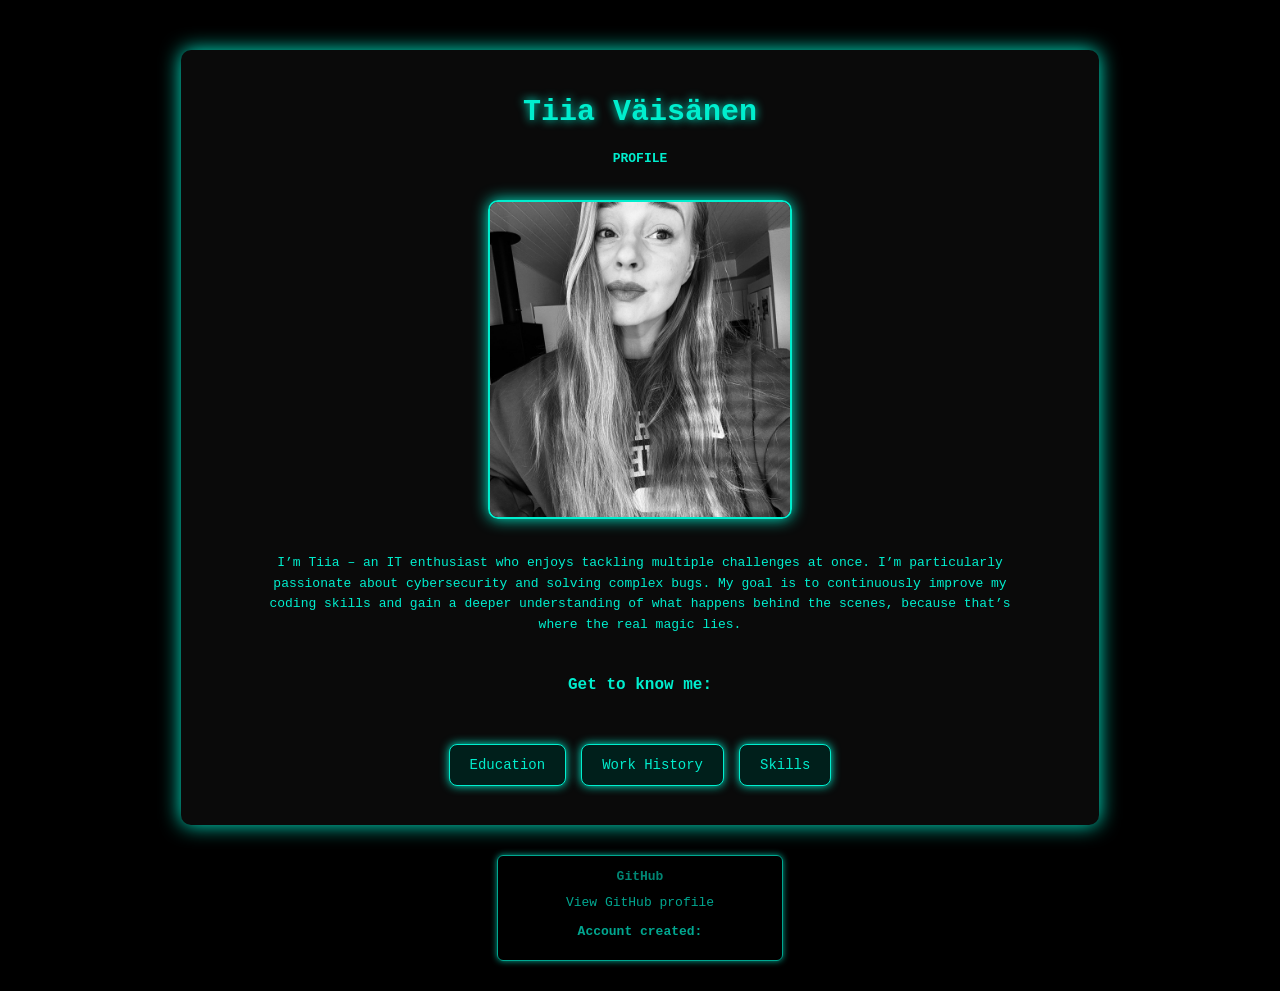
<file: index.html>
<!DOCTYPE html>
<html lang="fi">
<head>
  <meta charset="UTF-8">
  <title>Verkkoprofiilisivu Tiia Väisänen</title>
  <link rel="stylesheet" href="verkko.css">
</head>

<body>

  <div class="container">

    <h1>Tiia Väisänen</h1>

    <p><strong>PROFILE</strong></p>

    <img src="./tv.jpg" alt="Täs mä!">

    <p>
      I’m Tiia – an IT enthusiast who enjoys tackling multiple challenges at once. 
      I’m particularly passionate about cybersecurity and solving complex bugs. 
      My goal is to continuously improve my coding skills and gain a deeper understanding 
      of what happens behind the scenes, because that’s where the real magic lies.
    </p>

    <h2>Get to know me:</h2>

    <nav>
      <ul>
        <li><a href="koulutus.html">Education</a></li>
        <li><a href="tyohistoria.html">Work History</a></li>
        <li><a href="osaaminen.html">Skills</a></li>
      </ul>
    </nav>

  </div>

<div class="github-box">
  <h2>GitHub</h2>

  <p>
    <a id="githubLink" href="#" target="_blank">View GitHub profile</a>
  </p>

  <p>
    <strong>Account created:</strong>
    <span id="created"></span>
  </p>
</div>

<script>
  fetch("https://api.github.com/users/tiavaisanen")
    .then(response => response.json())
    .then(data => {
      document.getElementById("githubLink").href = data.html_url;
      document.getElementById("created").textContent =
        new Date(data.created_at).toLocaleDateString();
    });
</script>

</body>
</html>
</file>
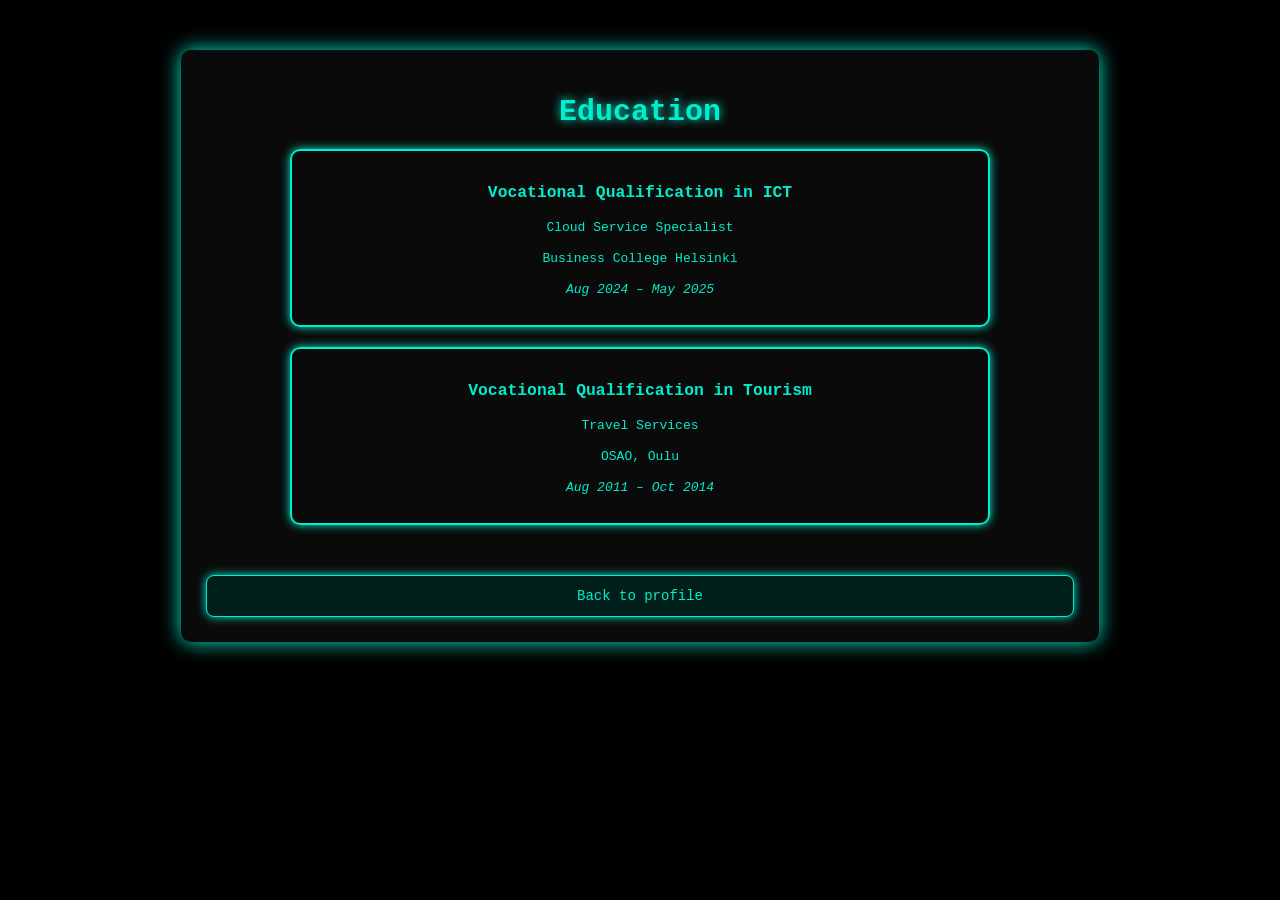
<file: koulutus.html>
<!DOCTYPE html>
<html lang="en">
<head>
  <meta charset="UTF-8">
  <title>Education</title>
  <link rel="stylesheet" href="verkko.css">
</head>
<body>

<div class="container">
  <h1>Education</h1>

  <div class="education-list">

    <div class="edu-item">
      <h3>Vocational Qualification in ICT</h3>
      <p>Cloud Service Specialist</p>
      <p>Business College Helsinki</p>
      <p><em>Aug 2024 – May 2025</em></p>
    </div>

    <div class="edu-item">
      <h3>Vocational Qualification in Tourism</h3>
      <p>Travel Services</p>
      <p>OSAO, Oulu</p>
      <p><em>Aug 2011 – Oct 2014</em></p>
    </div>

  </div>

  <nav>
    <a href="index.html">Back to profile</a>
  </nav>
</div>

</body>
</html>
</file>
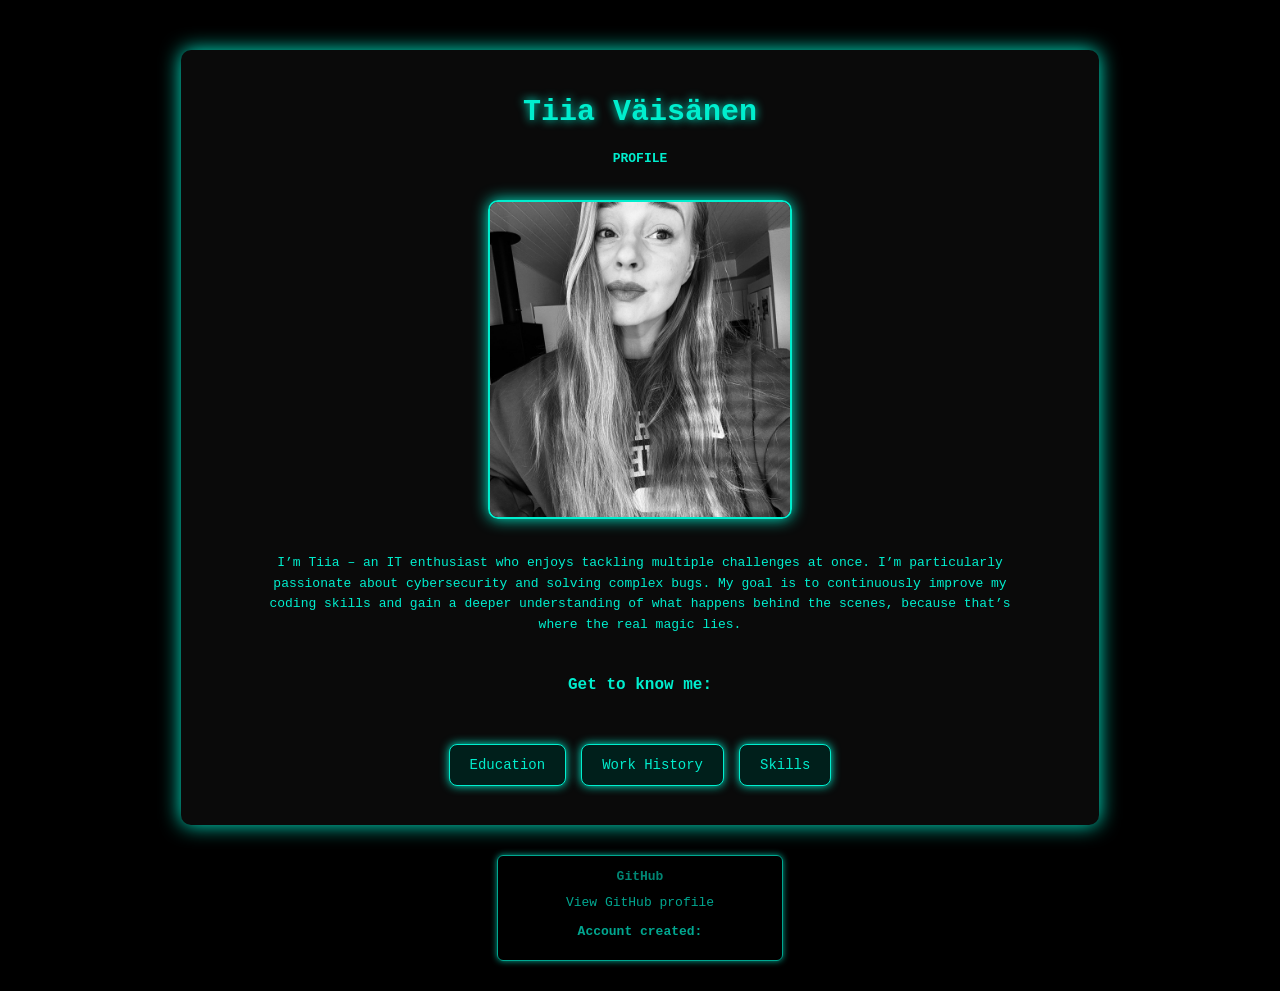
<file: Verkkoprofiili.html>
<!DOCTYPE html>
<html lang="fi">
<head>
  <meta charset="UTF-8">
  <title>Verkkoprofiilisivu Tiia Väisänen</title>
  <link rel="stylesheet" href="verkko.css">
</head>

<body>

  <div class="container">

    <h1>Tiia Väisänen</h1>

    <p><strong>PROFILE</strong></p>

    <img src="./tv.jpg" alt="Täs mä!">

    <p>
      I’m Tiia – an IT enthusiast who enjoys tackling multiple challenges at once. 
      I’m particularly passionate about cybersecurity and solving complex bugs. 
      My goal is to continuously improve my coding skills and gain a deeper understanding 
      of what happens behind the scenes, because that’s where the real magic lies.
    </p>

    <h2>Get to know me:</h2>

    <nav>
      <ul>
        <li><a href="koulutus.html">Education</a></li>
        <li><a href="tyohistoria.html">Work History</a></li>
        <li><a href="osaaminen.html">Skills</a></li>
      </ul>
    </nav>

  </div>

<div class="github-box">
  <h2>GitHub</h2>

  <p>
    <a id="githubLink" href="#" target="_blank">View GitHub profile</a>
  </p>

  <p>
    <strong>Account created:</strong>
    <span id="created"></span>
  </p>
</div>

<script>
  fetch("https://api.github.com/users/tiavaisanen")
    .then(response => response.json())
    .then(data => {
      document.getElementById("githubLink").href = data.html_url;
      document.getElementById("created").textContent =
        new Date(data.created_at).toLocaleDateString();
    });
</script>

</body>
</html>
</file>
<file: verkko.css>
body {
  font-family: "Courier New", Courier, monospace;
  background-color: #000000;
  color: #00eece;
  margin: 0;
  padding: 20px;
  text-align: center;
  font-size: 14px;
}

/* container */
.container {
  background-color: #0a0a0a;
  padding: 25px;
  margin: 30px auto;
  width: 70%;
  border-radius: 10px;
  box-shadow: 0 0 20px #00eece;
}

/* otsikko */
h1 {
  font-size: 30px;
  color: #00eece;
  text-shadow: 0 0 10px #00eece;
}

h2 {
  color: #00eece;
  margin-top: 40px;
  font-size: 16px;
}

/* teksti */
p {
  max-width: 780px;
  margin: 10px auto;
  color: #00eece;
  line-height: 1.6;
  font-size: 13px;
}

/* kuva */
img {
  width: 100%;
  max-width: 300px;
  border-radius: 10px;
  margin: 20px 0;
  border: 2px solid #00eece;
  box-shadow: 0 0 15px #00eece;
}

nav ul {
  display: flex;
  justify-content: center;
  gap: 15px;
  padding: 0;
  margin-top: 20px;
}

nav li {
  list-style: none;
}

nav a {
  display: block;
  background-color: #001f1b;
  color: #00eece;
  text-decoration: none;
  padding: 12px 20px;
  border: 1px solid #00eece;
  border-radius: 8px;
  box-shadow: 0 0 10px #00eece;
  transition: 0.2s;
}

nav a:hover {
  background-color: #00eece;
  color: #000;
}

.skills-list {
  list-style: none;
  padding: 0;
  display: grid;
  grid-template-columns: repeat(auto-fit, minmax(180px, 1fr));
  gap: 15px;
  justify-items: center;
}

.skills-list li {
  padding: 8px 15px;
  border: 2px solid #00eece;
  border-radius: 10px;
  box-shadow: 0 0 10px #00eece;
  font-size: 14px;
  transition: 0.3s;
}

.skills-list li:hover {
  background-color: #001f1b;
  box-shadow: 0 0 20px #00eece;
}

.education-list {
  display: grid;
  grid-template-columns: 1fr;
  gap: 20px;
  max-width: 700px;
  margin: 20px auto;
}

.edu-item {
  padding: 15px;
  border: 2px solid #00eece;
  border-radius: 10px;
  box-shadow: 0 0 10px #00eece;
}

.work-list {
  display: grid;
  grid-template-columns: 1fr; /* yksi allekkain */
  gap: 20px;
}

.work-item {
  padding: 15px;
  border: 2px solid #00eece;
  border-radius: 10px;
  box-shadow: 0 0 10px #00eece;
}

.work-item h3 {
  margin-bottom: 8px;
}

@media (max-width: 600px) {
  .work-list {
    grid-template-columns: 1fr;
  }
}

.mermaid {
  background-color: #0a0a0a;
  color: #00eece;
  padding: 20px;
  margin: 25px auto;
  margin-bottom: 40px;
  border: 2px solid #00eece;
  border-radius: 10px;
  box-shadow: 0 0 10px #00eece;
  max-width: 900px;
}

nav {
  margin-top: 50px;
}

.github-box {
  margin: 10px auto;
  padding: 12px;
  max-width: 260px;
  min-height: 80px;

  display: flex;
  flex-direction: column;
  justify-content: center;
  align-items: center;

  text-align: center;
  border: 1px solid #00eece;
  border-radius: 6px;
  box-shadow: 0 0 6px #00eece;

  opacity: 0.7;
  font-size: 13px;
}

.github-box h2 {
  font-size: 13px;
  margin: 0 0 5px 0;
  opacity: 0.8;
}

.github-box p {
  margin: 4px 0;
}

.github-box a {
  color: #00eece;
  text-decoration: none;
}

.github-box a:hover {
  text-decoration: underline;
}
</file>
